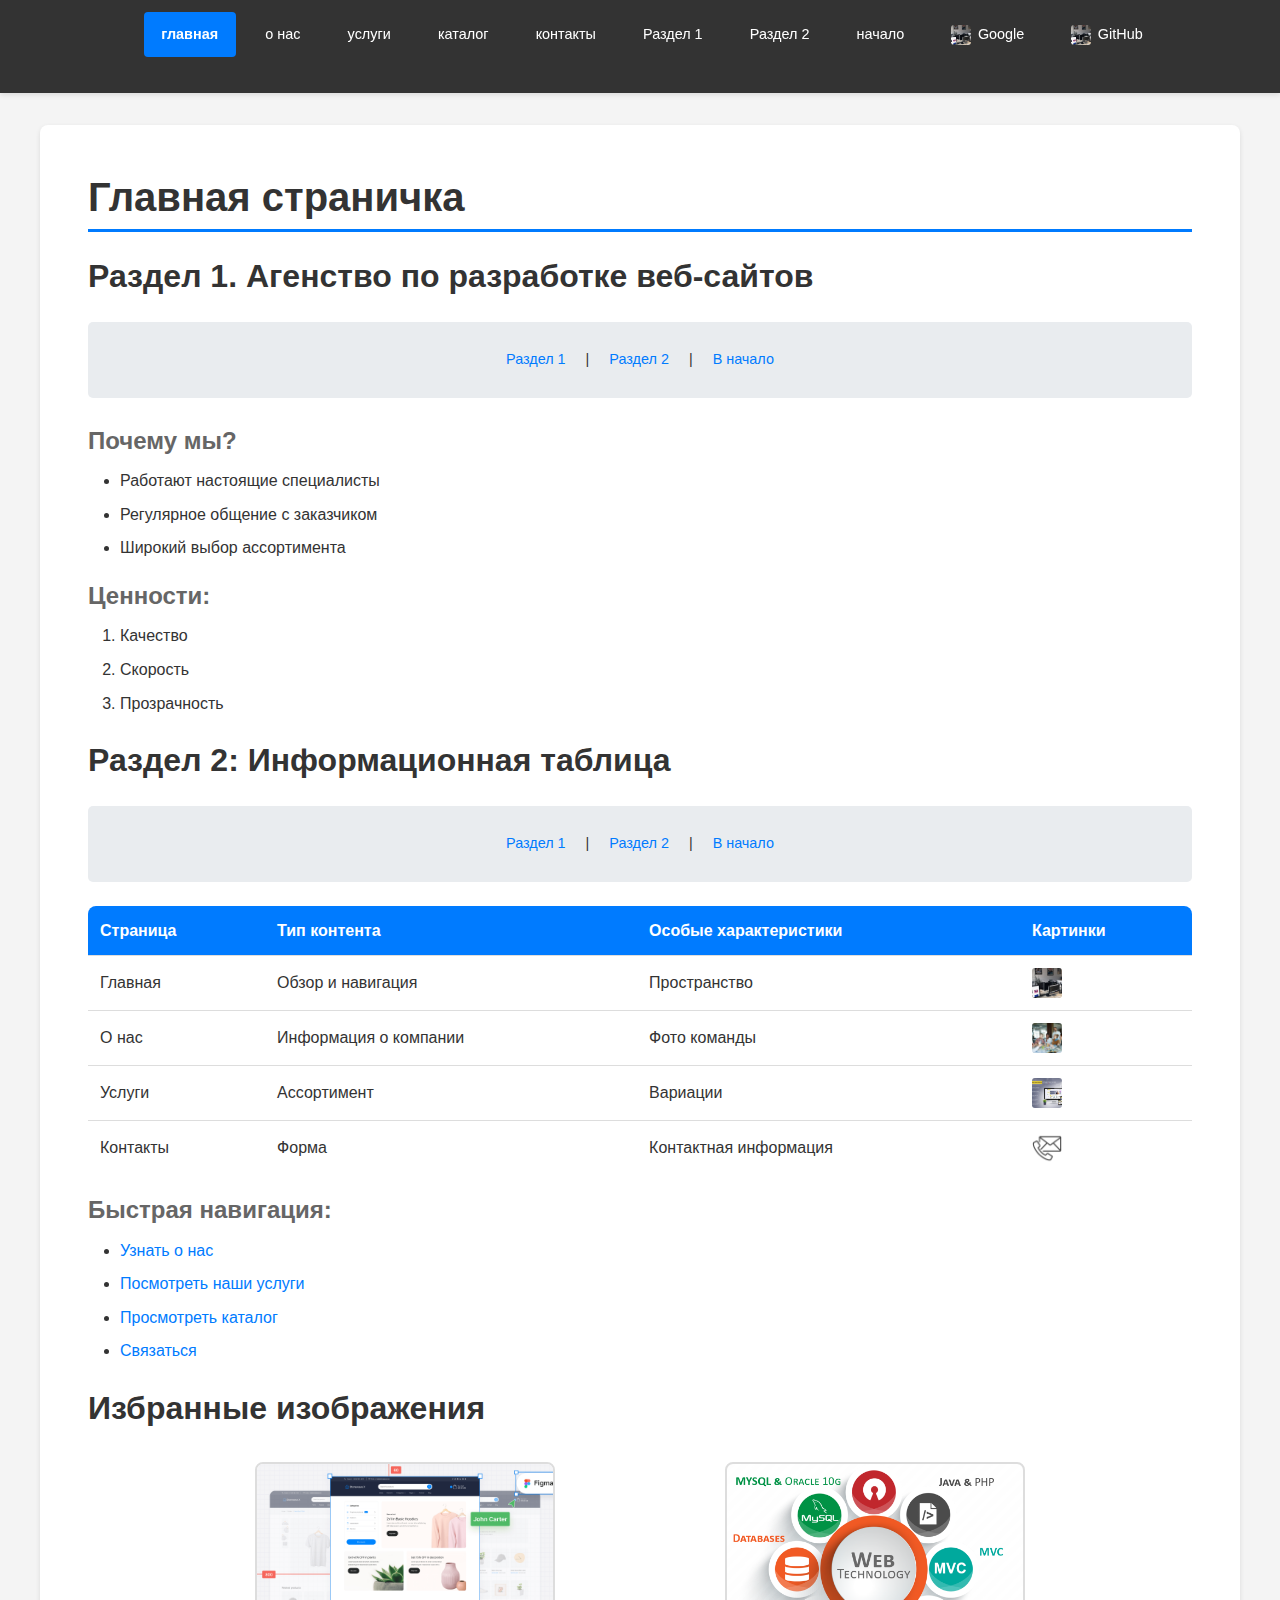
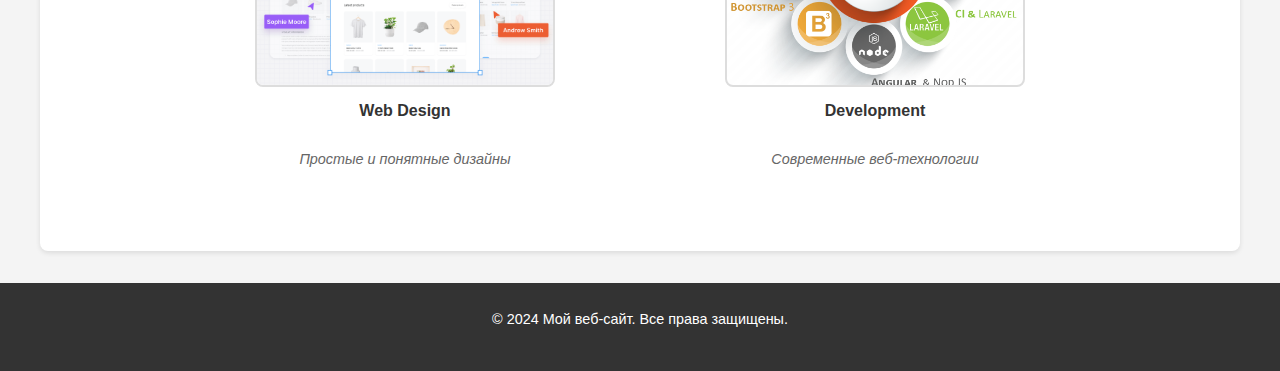
<file: index.html>
<!DOCTYPE html>
<html lang="en">
<head>
    <meta charset="UTF-8">
    <meta name="viewport" content="width=device-width, initial-scale=1.0">
    <title>Мой сайт</title>
    <link rel="stylesheet" href="styles.css">
</head>
<body>
    <nav>
        <ul>
            <li><a href="index.html">главная</a></li>
            <li><a href="about.html">о нас</a></li>
            <li><a href="services.html">услуги</a></li>
            <li><a href="shop.html">каталог</a></li>
            <li><a href="contact.html">контакты</a></li>
            <li><a href="index.html#section1">Раздел 1</a></li>
            <li><a href="index.html#section2">Раздел 2</a></li>
            <li><a href="index.html#start">начало</a></li>
            <li><a href="https://www.google.com" target="_blank"><img src="img/orig.jpg" alt="Google" class="nav-icon">Google</a></li>
            <li><a href="https://www.github.com" target="_blank"><img src="img/orig.jpg" alt="GitHub" class="nav-icon">GitHub</a></li>
        </ul>
    </nav>

    <main>
        <h1 id="start">Главная страничка</h1>
       
        <section id="section1">
            <h2>Раздел 1. Агенство по разработке веб-сайтов</h2>
            
            <div class="on-page-nav">
                <a href="#section1">Раздел 1</a> | 
                <a href="#section2">Раздел 2</a> | 
                <a href="#start">В начало</a>
            </div>
            
            <h3>Почему мы?</h3>
            <ul>
                <li>Работают настоящие специалисты</li>
                <li>Регулярное общение с заказчиком</li>
                <li>Широкий выбор ассортимента</li>
            </ul>

            <h3>Ценности:</h3>
            <ol>
                <li>Качество</li>
                <li>Скорость</li>
                <li>Прозрачность</li>
            </ol>

        </section>

        <section id="section2">
            <h2>Раздел 2: Информационная таблица</h2>
            
            <div class="on-page-nav">
                <a href="#section1">Раздел 1</a> | 
                <a href="#section2">Раздел 2</a> | 
                <a href="#start">В начало</a>
            </div>
            
            <table class="info-table">
                <tr>
                    <th>Страница</th>
                    <th>Тип контента</th>
                    <th>Особые характеристики</th>
                    <th>Картинки</th>
                </tr>
                <tr>
                    <td>Главная</td>
                    <td>Обзор и навигация</td>
                    <td>Пространство</td>
                    <td><img src="img/orig.jpg" alt="Home" class="table-icon"></td>
                </tr>
                <tr>
                    <td>О нас</td>
                    <td>Информация о компании</td>
                    <td>Фото команды</td>
                    <td><img src="img/i (6).webp" alt="About" class="table-icon"></td>
                </tr>
                <tr>
                    <td>Услуги</td>
                    <td>Ассортимент</td>
                    <td>Вариации</td>
                    <td><img src="img/XXL_height.webp" alt="Services" class="table-icon"></td>
                </tr>
                <tr>
                    <td>Контакты</td>
                    <td>Форма</td>
                    <td>Контактная информация</td>
                    <td><img src="img/png-klev-club-f6n6-p-kontakti-ikonka-png-5.png" alt="Contact" class="table-icon"></td>
                </tr>
            </table>

            <h3>Быстрая навигация:</h3>
            <ul>
                <li><a href="about.html">Узнать о нас</a></li>
                <li><a href="services.html">Посмотреть наши услуги</a></li>
                <li><a href="shop.html">Просмотреть каталог</a></li>
                <li><a href="contact.html">Связаться</a></li>
            </ul>
        </section>

        <section>
            <h2>Избранные изображения</h2>
            <div class="image-gallery">
                <figure class="image-with-caption">
                    <img src="img/ecommerce-shop-figma-template.png" alt="Web Design">
                    <figcaption>
                        <strong>Web Design</strong><br>
                        <em>Простые и понятные дизайны</em>
                    </figcaption>
                </figure>
                <figure class="image-with-caption">
                    <img src="img/tech.png" alt="Development">
                    <figcaption>
                        <strong>Development</strong><br>
                        <em>Современные веб-технологии</em>
                    </figcaption>
                </figure>
            </div>
        </section>
    </main>

    <footer>
        <p>© 2024 Мой веб-сайт. Все права защищены.</p>
    </footer>

    <script src="script.js"></script>
</body>
</html>
</file>
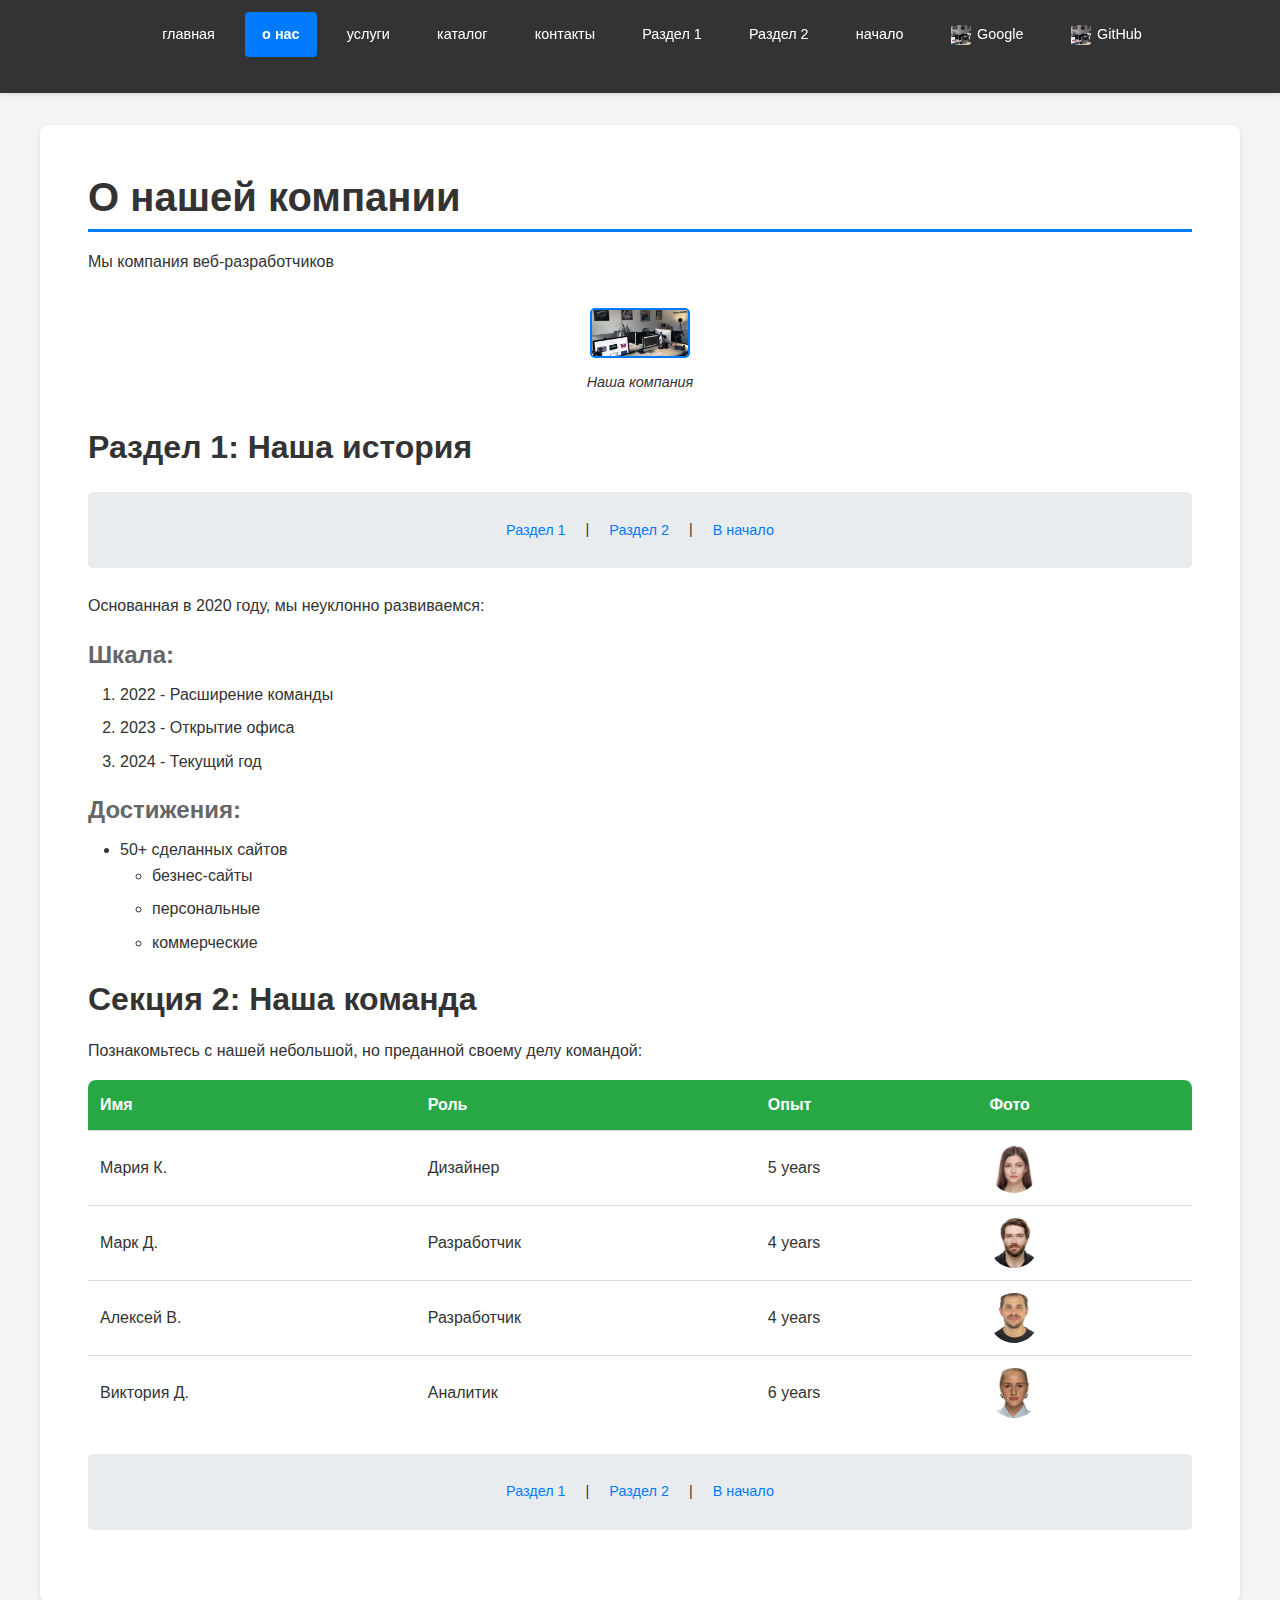
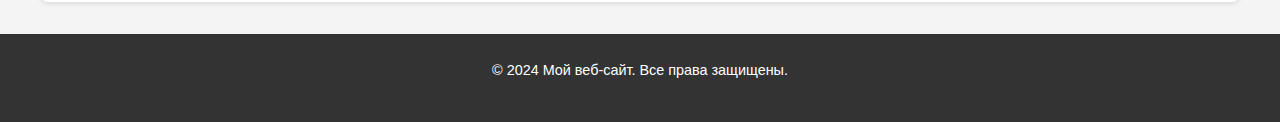
<file: about.html>
<!DOCTYPE html>
<html lang="en">
<head>
    <meta charset="UTF-8">
    <meta name="viewport" content="width=device-width, initial-scale=1.0">
    <title>Мой сайт</title>
    <link rel="stylesheet" href="styles.css">
</head>
<body>
    <nav>
        <ul>
            <li><a href="index.html">главная</a></li>
            <li><a href="about.html">о нас</a></li>
            <li><a href="services.html">услуги</a></li>
            <li><a href="shop.html">каталог</a></li>
            <li><a href="contact.html">контакты</a></li>
            <li><a href="about.html#section1">Раздел 1</a></li>
            <li><a href="about.html#section2">Раздел 2</a></li>
            <li><a href="about.html#start">начало</a></li>
            <li><a href="https://www.google.com" target="_blank"><img src="img/orig.jpg" alt="Google" class="nav-icon">Google</a></li>
            <li><a href="https://www.github.com" target="_blank"><img src="img/orig.jpg" alt="GitHub" class="nav-icon">GitHub</a></li>
        </ul>
    </nav>

    <main>
        <h1 id="start">О нашей компании</h1>
        <p>Мы компания веб-разработчиков</p>
        
        <!-- Large image with thumbnail -->
        <div class="image-thumbnail">
            <a href="img/orig.jpg" target="_blank">
                <img src="img/orig.jpg" alt="Company">
            </a>
            <p><em>Наша компания</em></p>
        </div>

        <section id="section1">
            <h2>Раздел 1: Наша история</h2>
            
            <div class="on-page-nav">
                <a href="#section1">Раздел 1</a> | 
                <a href="#section2">Раздел 2</a> | 
                <a href="#start">В начало</a>
            </div>
            <p>Основанная в 2020 году, мы неуклонно развиваемся:</p>
            
            <h3>Шкала:</h3>
            <ol>
                <li>2022 - Расширение команды</li>
                <li>2023 - Открытие офиса</li>
                <li>2024 - Текущий год</li>
            </ol>

            <h3>Достижения:</h3>
            <ul>
                <li>50+ сделанных сайтов
                    <ul>
                        <li>безнес-сайты</li>
                        <li>персональные</li>
                        <li>коммерческие</li>
                    </ul>
                </li>
            </ul>
        </section>

        <section id="section2">
            <h2>Секция 2: Наша команда</h2>
            <p>Познакомьтесь с нашей небольшой, но преданной своему делу командой:</p>
            
            <table class="team-table">
                <tr>
                    <th>Имя</th>
                    <th>Роль</th>
                    <th>Опыт</th>
                    <th>Фото</th>
                </tr>
                <tr>
                    <td>Мария К.</td>
                    <td>Дизайнер</td>
                    <td>5 years</td>
                    <td><img src="img/18.jpg" alt="Мария" class="team-photo"></td>
                </tr>
                <tr>
                    <td>Марк Д.</td>
                    <td>Разработчик</td>
                    <td>4 years</td>
                    <td><img src="img/XXL_heightё.webp" alt="Марк" class="team-photo"></td>
                </tr>
                <tr>
                    <td>Алексей В.</td>
                    <td>Разработчик</td>
                    <td>4 years</td>
                    <td><img src="img/3aaa.jpg" alt="Алексей" class="team-photo"></td>
                </tr>
                <tr>
                    <td>Виктория Д.</td>
                    <td>Аналитик</td>
                    <td>6 years</td>
                    <td><img src="img/XXXL.webp" alt="Виктория" class="team-photo"></td>
                </tr>
            </table>
            
            <div class="on-page-nav">
                <a href="#section1">Раздел 1</a> | 
                <a href="#section2">Раздел 2</a> | 
                <a href="#start">В начало</a>
            </div>
        </section>

    </main>

    <footer>
        <p>© 2024 Мой веб-сайт. Все права защищены.</p>
    </footer>

    <script src="script.js"></script>
</body>
</html>
</file>
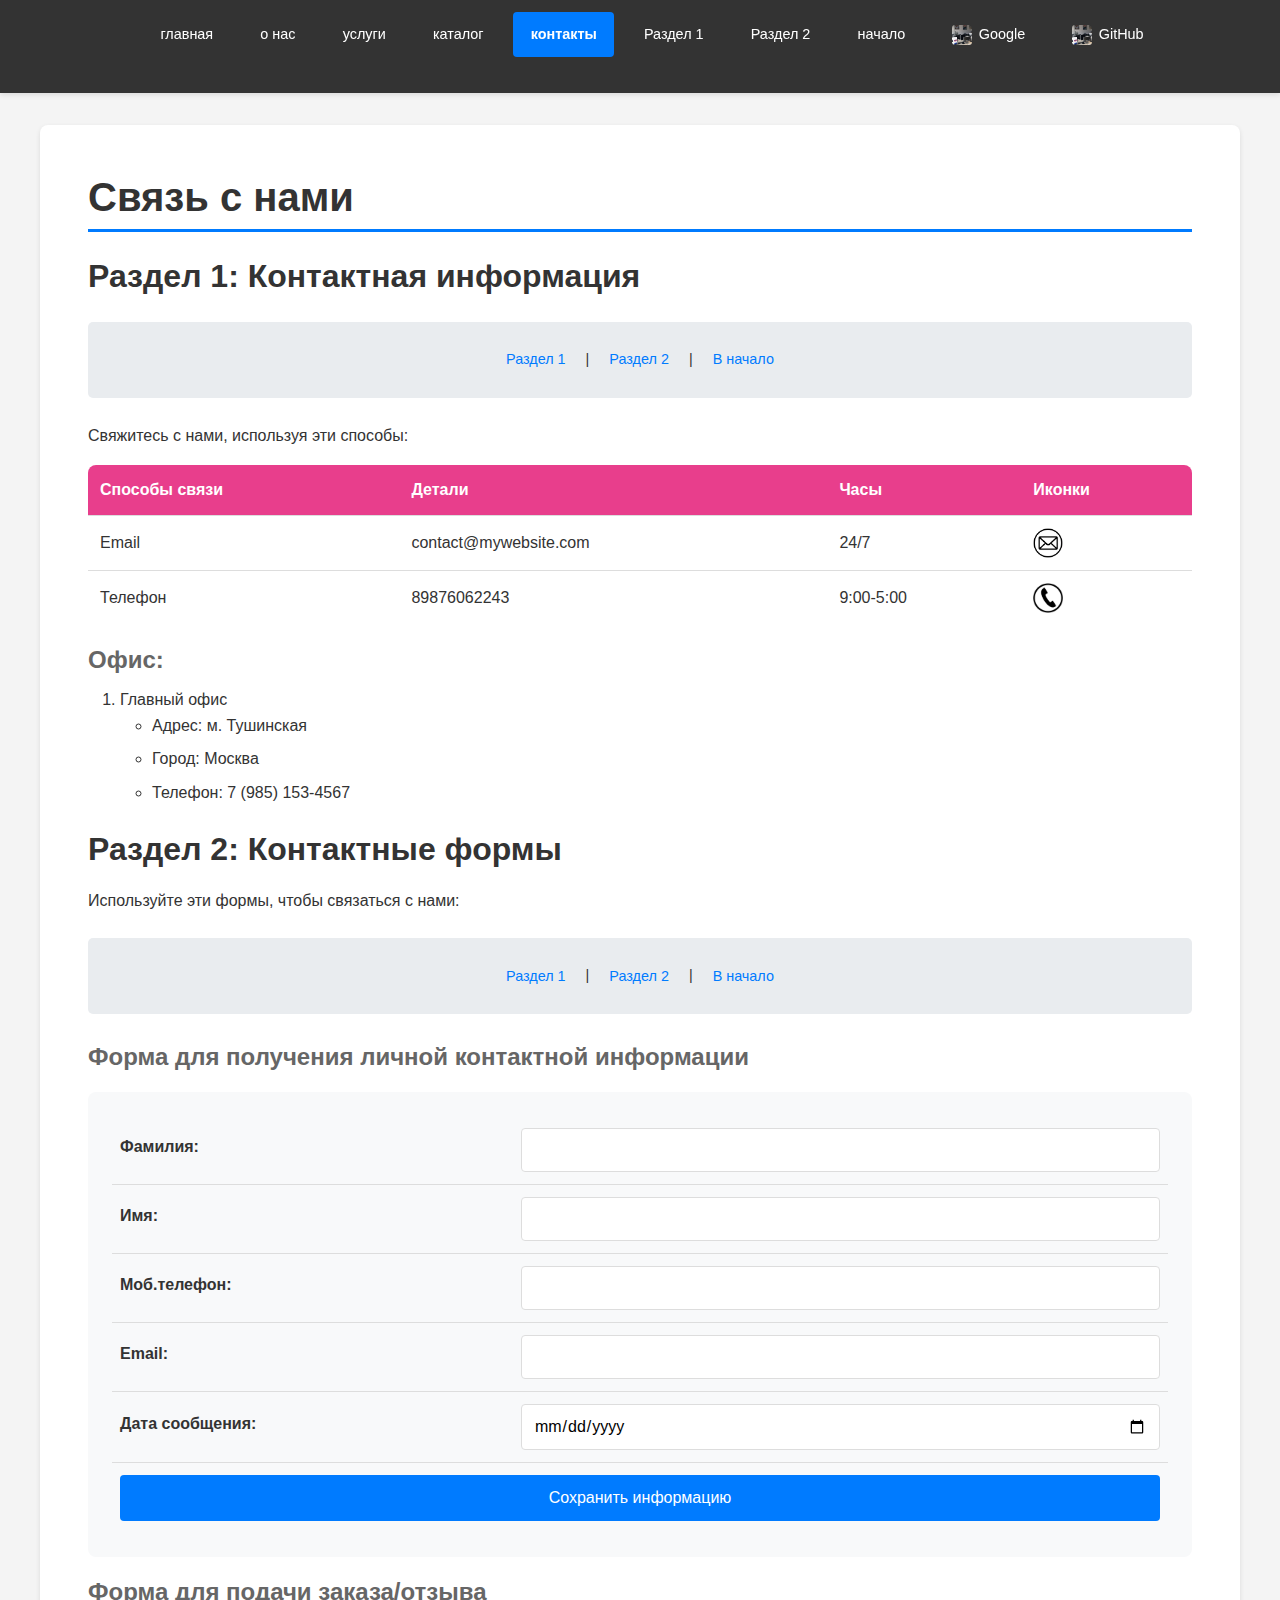
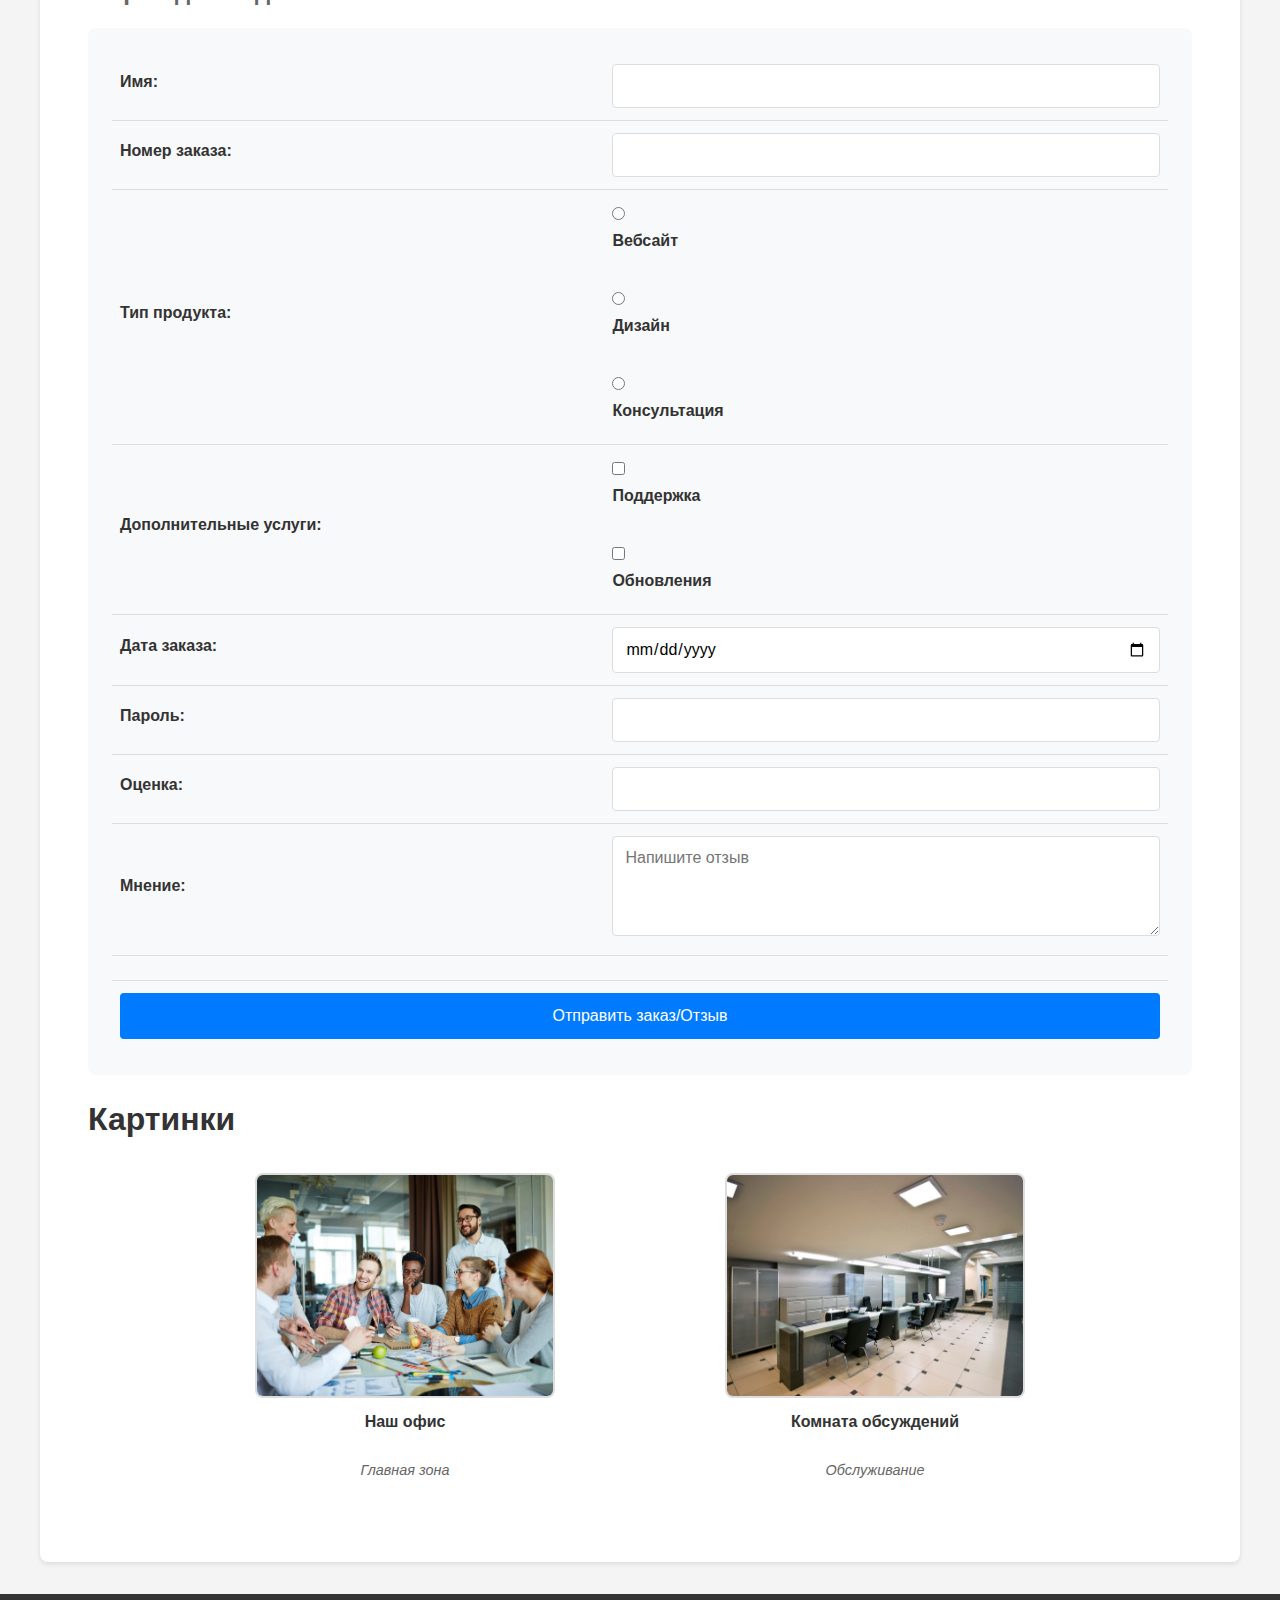
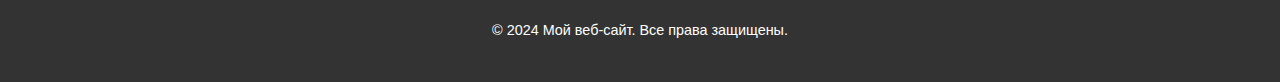
<file: contact.html>
<!DOCTYPE html>
<html lang="en">
<head>
    <meta charset="UTF-8">
    <meta name="viewport" content="width=device-width, initial-scale=1.0">
    <title>Мой сайт</title>
    <link rel="stylesheet" href="styles.css">
</head>
<body>
    <nav>
        <ul>
            <li><a href="index.html">главная</a></li>
            <li><a href="about.html">о нас</a></li>
            <li><a href="services.html">услуги</a></li>
            <li><a href="shop.html">каталог</a></li>
            <li><a href="contact.html">контакты</a></li>
            <li><a href="contact.html#section1">Раздел 1</a></li>
            <li><a href="contact.html#section2">Раздел 2</a></li>
            <li><a href="contact.html#start">начало</a></li>
            <li><a href="https://www.google.com" target="_blank"><img src="img/orig.jpg" alt="Google" class="nav-icon">Google</a></li>
            <li><a href="https://www.github.com" target="_blank"><img src="img/orig.jpg" alt="GitHub" class="nav-icon">GitHub</a></li>
        </ul>
    </nav>

    <main>
        <h1 id="start">Связь с нами</h1>

        <section id="section1">
            <h2>Раздел 1: Контактная информация</h2>
            
            <div class="on-page-nav">
                <a href="#section1">Раздел 1</a> | 
                <a href="#section2">Раздел 2</a> | 
                <a href="#start">В начало</a>
            </div>
            
            <p>Свяжитесь с нами, используя эти способы:</p>
            
            <table class="contact-table">
                <tr>
                    <th>Способы связи</th>
                    <th>Детали</th>
                    <th>Часы</th>
                    <th>Иконки</th>
                </tr>
                <tr>
                    <td>Email</td>
                    <td>contact@mywebsite.com</td>
                    <td>24/7</td>
                    <td><img src="img/i (6)1.webp" alt="Email" class="table-icon"></td>
                </tr>
                <tr>
                    <td>Телефон</td>
                    <td>89876062243</td>
                    <td>9:00-5:00</td>
                    <td><img src="img/i (7).webp" alt="Phone" class="table-icon"></td>
                </tr>
            </table>

            <h3>Офис:</h3>
            <ol>
                <li>Главный офис
                    <ul>
                        <li>Адрес: м. Тушинская</li>
                        <li>Город: Москва</li>
                        <li>Телефон: 7 (985) 153-4567</li>
                    </ul>
                </li>
            </ol>
        </section>

        <section id="section2">
            <h2>Раздел 2: Контактные формы</h2>
            <p>Используйте эти формы, чтобы связаться с нами:</p>
            
            <div class="on-page-nav">
                <a href="#section1">Раздел 1</a> | 
                <a href="#section2">Раздел 2</a> | 
                <a href="#start">В начало</a>
            </div>
            
            <h3>Форма для получения личной контактной информации</h3>
            <form action="https://httpbin.org/post" method="POST" onsubmit="return validateContactForm(this)" id="contact-form">
                <table class="form-table">
                    <tr>
                        <td><label for="last_name">Фамилия:</label></td>
                        <td><input type="text" id="last_name" name="last_name" required></td>
                    </tr>
                    <tr>
                        <td><label for="first_name">Имя:</label></td>
                        <td><input type="text" id="first_name" name="first_name" required></td>
                    </tr>

                    <tr>
                        <td><label for="mobile_phone">Моб.телефон:</label></td>
                        <td><input type="tel" id="mobile_phone" name="mobile_phone" required></td>
                    </tr>
                    <tr>
                        <td><label for="email">Email:</label></td>
                        <td><input type="email" id="email" name="email" required></td>
                    </tr>
                    <tr>
                        <td><label for="message_date">Дата сообщения:</label></td>
                        <td><input type="date" id="message_date" name="message_date" required></td>
                    </tr>
                    <tr>
                        <td colspan="2" class="form-submit-cell">
                            <button type="submit">Сохранить информацию</button>
                        </td>
                    </tr>
                </table>
            </form>

            <h3>Форма для подачи заказа/отзыва</h3>
            <form action="https://httpbin.org/post" method="POST" onsubmit="return validateOrderForm(this)" id="order-form">
                <table class="form-table">
                    <tr>
                        <td><label for="customer_name">Имя:</label></td>
                        <td><input type="text" id="customer_name" name="customer_name" required></td>
                    </tr>
                    <tr>
                        <td><label for="order_number">Номер заказа:</label></td>
                        <td><input type="number" id="order_number" name="order_number" min="1" required></td>
                    </tr>
                    <tr>
                        <td><label for="product_type">Тип продукта:</label></td>
                        <td>
                            <input type="radio" id="website" name="product_type" value="website" required>
                            <label for="website">Вебсайт</label><br>
                            <input type="radio" id="design" name="product_type" value="design">
                            <label for="design">Дизайн</label><br>
                            <input type="radio" id="consulting" name="product_type" value="consulting">
                            <label for="consulting">Консультация</label>
                        </td>
                    </tr>
                    <tr>
                        <td><label for="services">Дополнительные услуги:</label></td>
                        <td>
                            <input type="checkbox" id="support" name="services" value="support">
                            <label for="support">Поддержка</label><br>
                            <input type="checkbox" id="updates" name="services" value="updates">
                            <label for="updates">Обновления</label>
                        </td>
                    </tr>
                    <tr>
                        <td><label for="order_date">Дата заказа:</label></td>
                        <td><input type="date" id="order_date" name="order_date" required></td>
                    </tr>
                    <tr>
                        <td><label for="password">Пароль:</label></td>
                        <td><input type="password" id="password" name="password" required></td>
                    </tr>
                    <tr>
                        <td><label for="review_rating">Оценка:</label></td>
                        <td><input type="number" id="review_rating" name="review_rating" min="1" max="5"></td>
                    </tr>
                    <tr>
                        <td><label for="review_text">Мнение:</label></td>
                        <td><textarea id="review_text" name="review_text" rows="3" placeholder="Напишите отзыв"></textarea></td>
                    </tr>
                    <tr>
                        <td colspan="2">
                            <input type="hidden" id="form_type" name="form_type" value="order_review">
                            <input type="hidden" id="submission_time" name="submission_time" value="">
                        </td>
                    </tr>
                    <tr>
                        <td colspan="2" class="form-submit-cell">
                            <button type="submit">Отправить заказ/Отзыв</button>
                        </td>
                    </tr>
                </table>
            </form>
        </section>

        <section>
            <h2>Картинки</h2>
            <div class="image-gallery">
                <figure class="image-with-caption">
                    <img src="img/i (6).webp" alt="Office">
                    <figcaption>
                        <strong>Наш офис</strong><br>
                        <em>Главная зона</em>
                    </figcaption>
                </figure>
                <figure class="image-with-caption">
                    <img src="img/mebel-dlya-operacionnogo-zala-02.jpg" alt="Meeting Room">
                    <figcaption>
                        <strong>Комната обсуждений</strong><br>
                        <em>Обслуживание</em>
                    </figcaption>
                </figure>
            </div>
        </section>
    </main>

    <footer>
        <p>© 2024 Мой веб-сайт. Все права защищены.</p>
    </footer>

    <script src="script.js"></script>
    <script>
        // Set submission time for hidden field only when form is submitted (not on page load)
        document.addEventListener('DOMContentLoaded', function() {
            const orderForm = document.getElementById('order-form');
            if (orderForm) {
                orderForm.addEventListener('submit', function() {
                    const submissionTimeField = document.getElementById('submission_time');
                    if (submissionTimeField) {
                        submissionTimeField.value = new Date().toISOString();
                    }
                });
            }
        });
    </script>




    <script>
    </script>
</body>
</html>
</file>
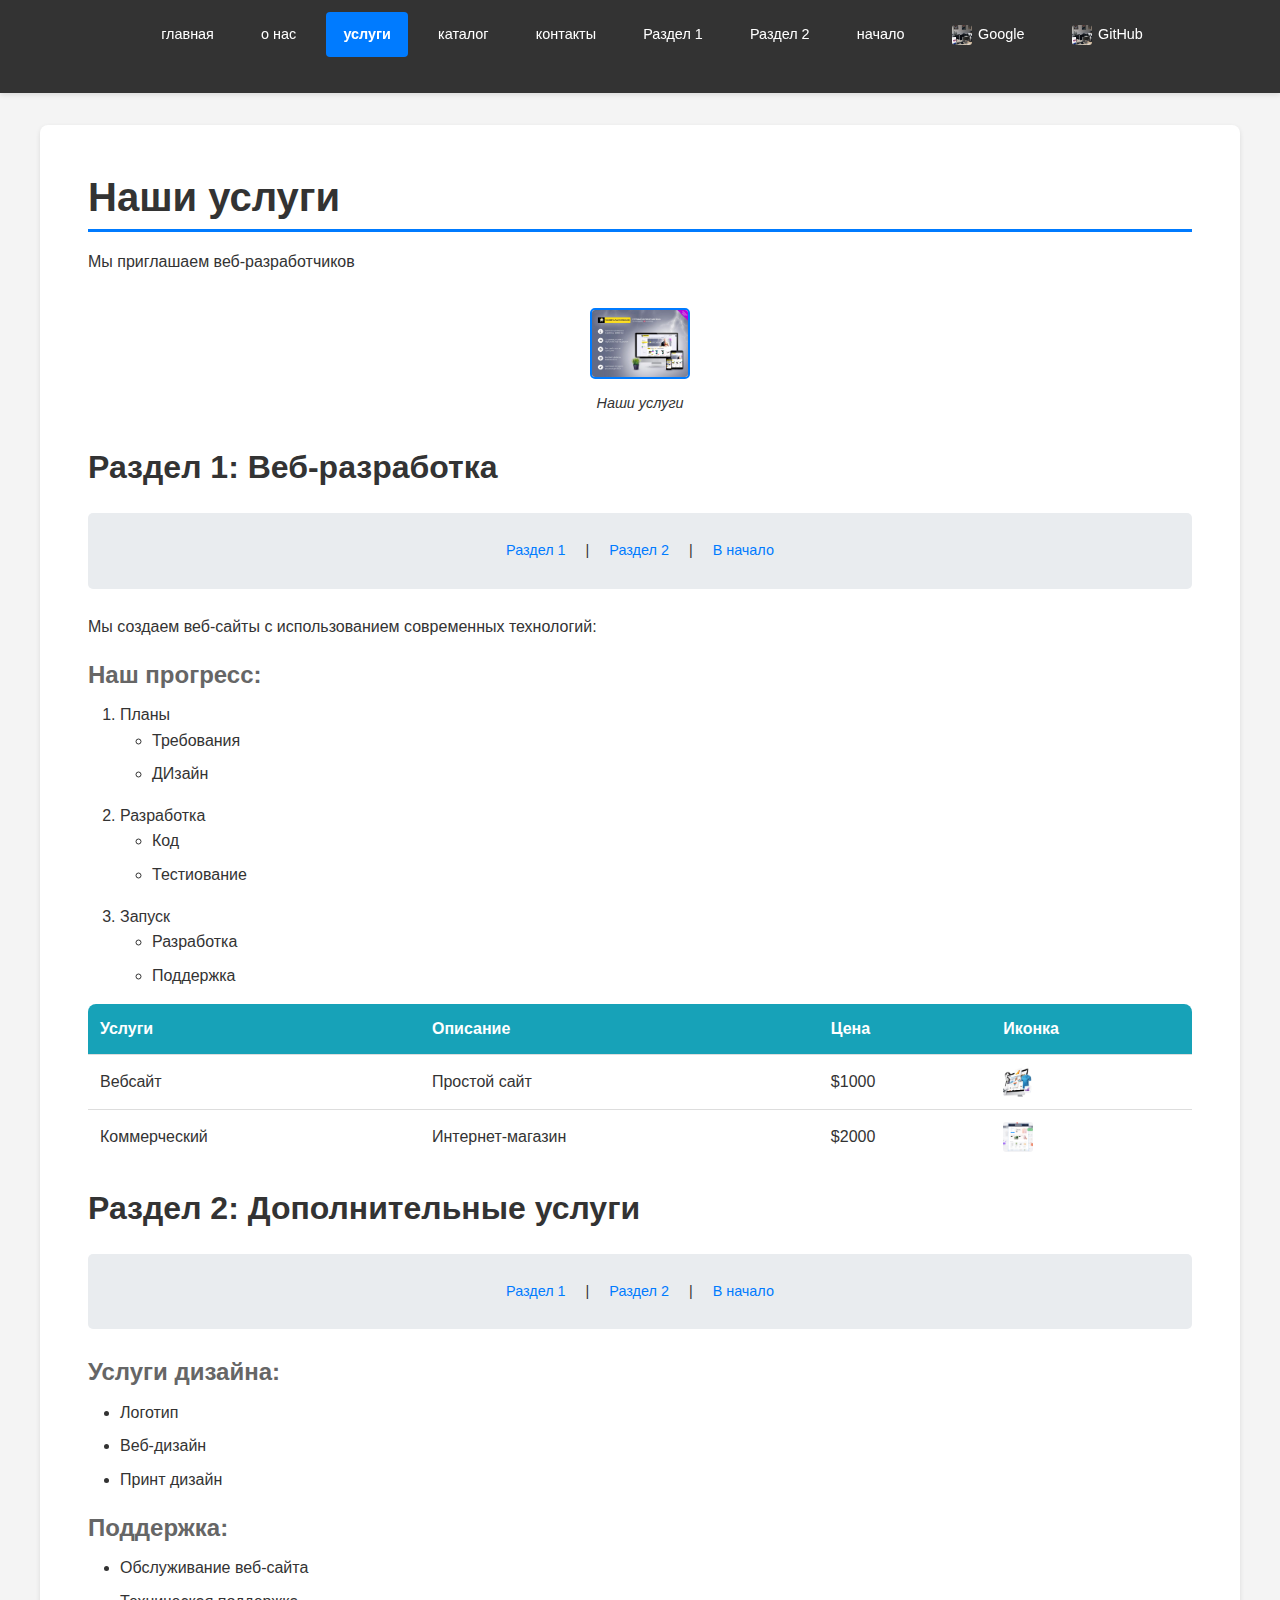
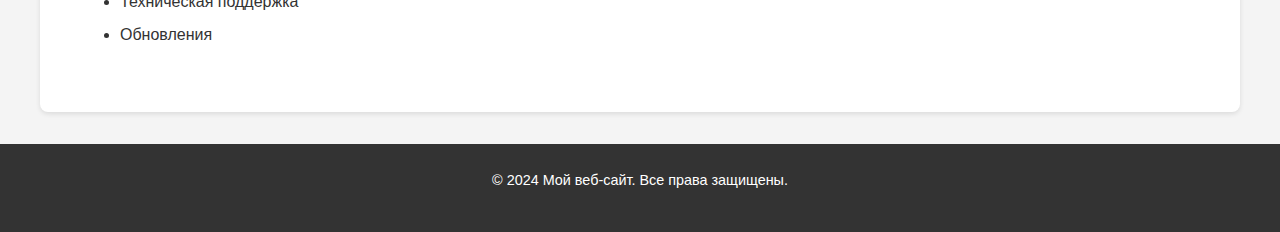
<file: services.html>
<!DOCTYPE html>
<html lang="en">
<head>
    <meta charset="UTF-8">
    <meta name="viewport" content="width=device-width, initial-scale=1.0">
    <title>Мой сайт</title>
    <link rel="stylesheet" href="styles.css">
</head>
<body>
    <nav>
        <ul>
            <li><a href="index.html">главная</a></li>
            <li><a href="about.html">о нас</a></li>
            <li><a href="services.html">услуги</a></li>
            <li><a href="shop.html">каталог</a></li>
            <li><a href="contact.html">контакты</a></li>
            <li><a href="services.html#section1">Раздел 1</a></li>
            <li><a href="services.html#section2">Раздел 2</a></li>
            <li><a href="services.html#start">начало</a></li>
            <li><a href="https://www.google.com" target="_blank"><img src="img/orig.jpg" alt="Google" class="nav-icon">Google</a></li>
            <li><a href="https://www.github.com" target="_blank"><img src="img/orig.jpg" alt="GitHub" class="nav-icon">GitHub</a></li>
        </ul>
    </nav>


    <main>
        <h1 id="start">Наши услуги</h1>
        <p>Мы приглашаем веб-разработчиков</p>
        
        <!-- Large image with thumbnail -->
        <div class="image-thumbnail">
            <a href="img/XXL_height.webp" target="_blank">
                <img src="img/XXL_height.webp" alt="Services">
            </a>
            <p><em>Наши услуги</em></p>
        </div>

        <section id="section1">
            <h2>Раздел 1: Веб-разработка</h2>
            
            <div class="on-page-nav">
                <a href="#section1">Раздел 1</a> | 
                <a href="#section2">Раздел 2</a> | 
                <a href="#start">В начало</a>
            </div>
            <p>Мы создаем веб-сайты с использованием современных технологий:</p>
            
            <h3>Наш прогресс:</h3>
            <ol>
                <li>Планы
                    <ul>
                        <li>Требования</li>
                        <li>ДИзайн</li>
                    </ul>
                </li>
                <li>Разработка
                    <ul>
                        <li>Код</li>
                        <li>Тестиование</li>
                    </ul>
                </li>
                <li>Запуск
                    <ul>
                        <li>Разработка</li>
                        <li>Поддержка</li>
                    </ul>
                </li>
            </ol>

            <table class="services-table">
                <tr>
                    <th>Услуги</th>
                    <th>Описание</th>
                    <th>Цена</th>
                    <th>Иконка</th>
                </tr>
                <tr>
                    <td>Вебсайт</td>
                    <td>Простой сайт</td>
                    <td>$1000</td>
                    <td><img src="img/osnovnye-sposoby-prodvizheniya-na-marketplejsah.jpg" alt="Website" class="table-icon"></td>
                </tr>
                <tr>
                    <td>Коммерческий</td>
                    <td>Интернет-магазин</td>
                    <td>$2000</td>
                    <td><img src="img/ecommerce-shop-figma-template.png" alt="Shop" class="table-icon"></td>
                </tr>
            </table>
        </section>

        <section id="section2">
            <h2>Раздел 2: Дополнительные услуги</h2>
            
            <div class="on-page-nav">
                <a href="#section1">Раздел 1</a> | 
                <a href="#section2">Раздел 2</a> | 
                <a href="#start">В начало</a>
            </div>
            
            <h3>Услуги дизайна:</h3>
            <ul>
                <li>Логотип</li>
                <li>Веб-дизайн</li>
                <li>Принт дизайн</li>
            </ul>

            <h3>Поддержка:</h3>
            <ul>
                <li>Обслуживание веб-сайта</li>
                <li>Техническая поддержка</li>
                <li>Обновления</li>
            </ul>
        </section>
    </main>

    <footer>
        <p>© 2024 Мой веб-сайт. Все права защищены.</p>
    </footer>

    <script src="script.js"></script>
</body>
</html>
</file>
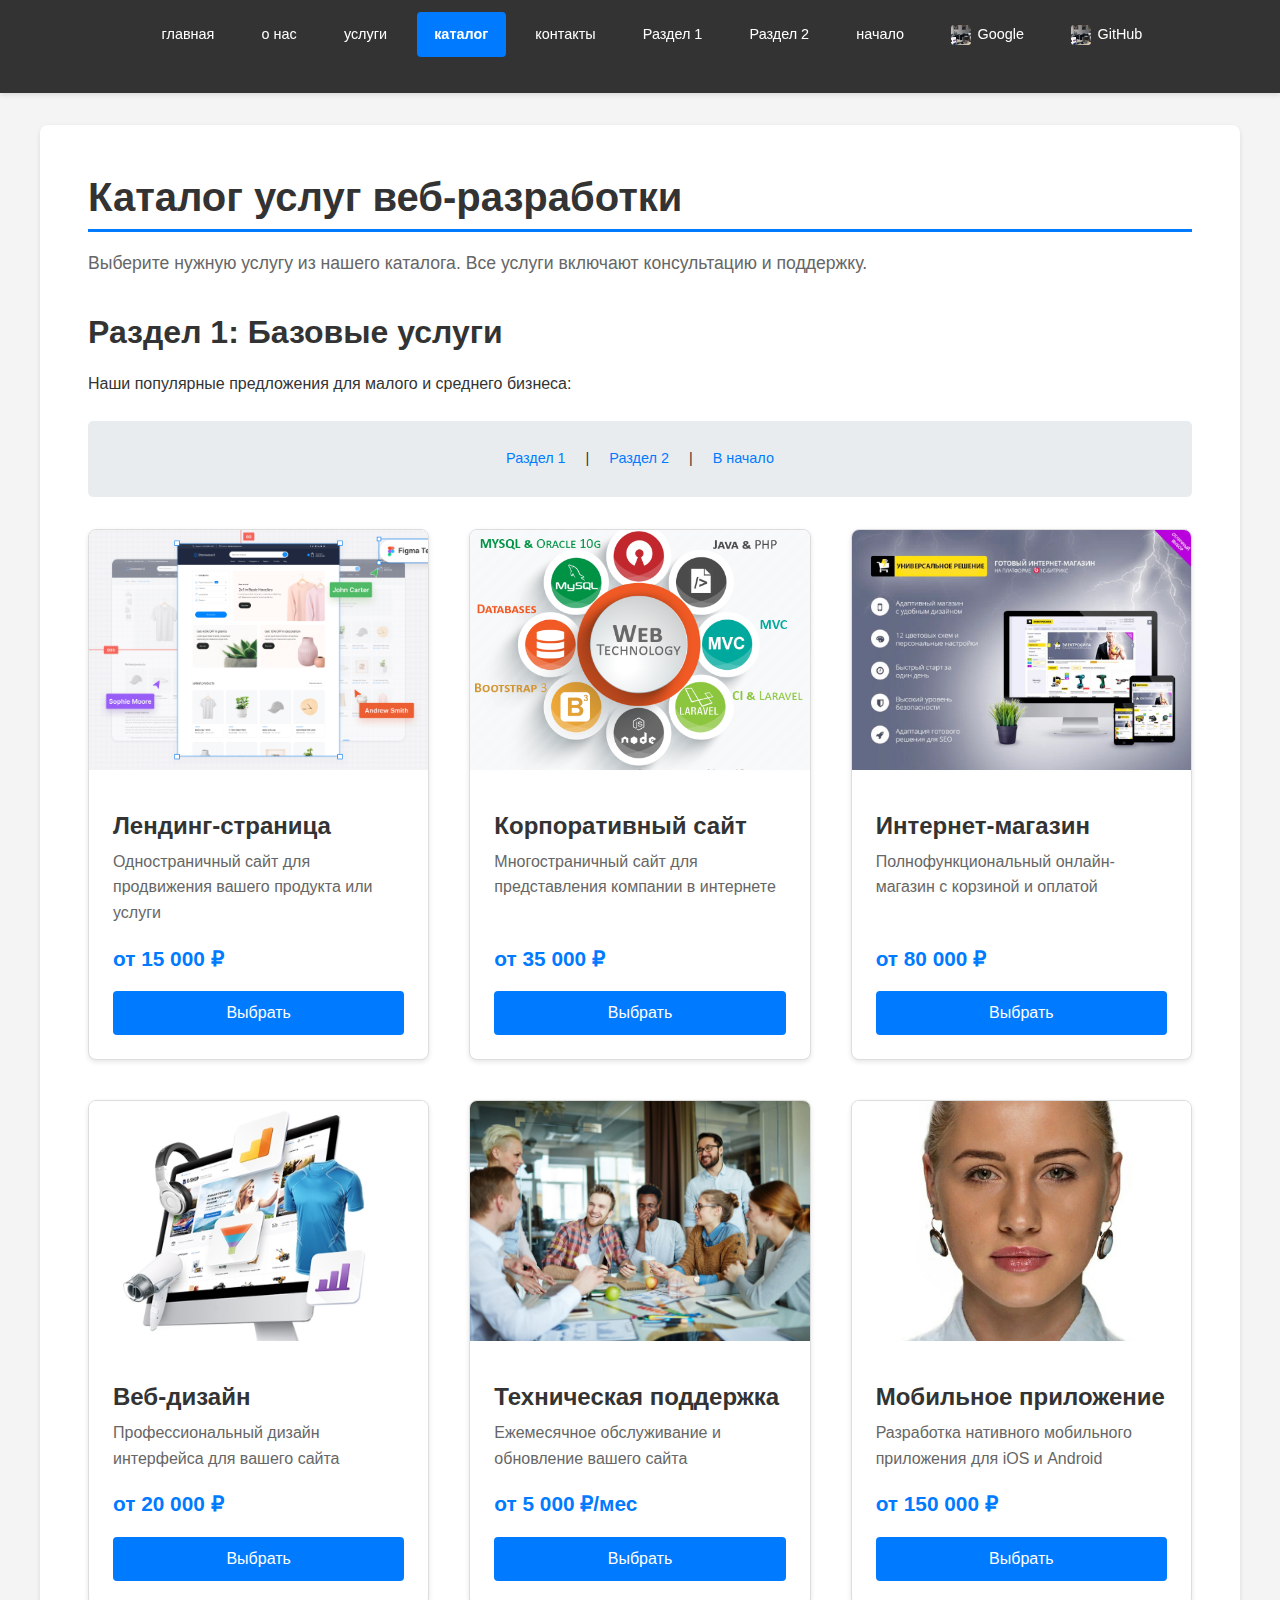
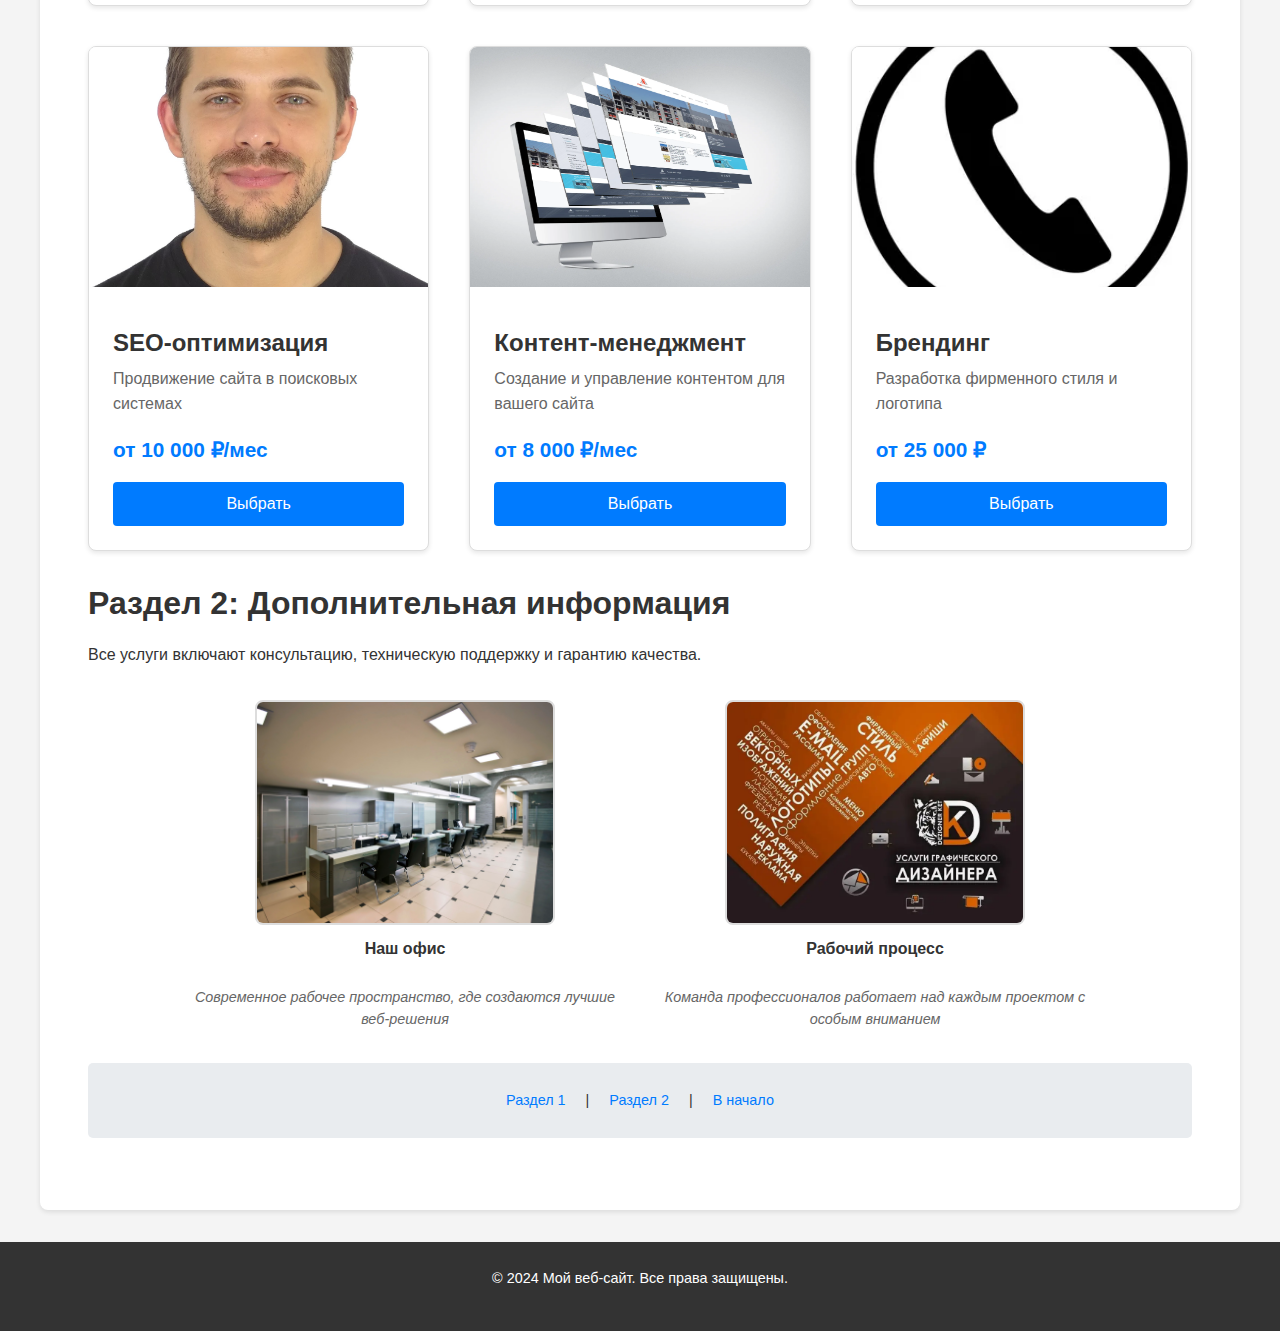
<file: shop.html>
<!DOCTYPE html>
<html lang="ru">
<head>
    <meta charset="UTF-8">
    <meta name="viewport" content="width=device-width, initial-scale=1.0">
    <title>Каталог услуг - Мой сайт</title>
    <link rel="stylesheet" href="styles.css">
</head>
<body>
    <nav>
        <ul>
            <li><a href="index.html">главная</a></li>
            <li><a href="about.html">о нас</a></li>
            <li><a href="services.html">услуги</a></li>
            <li><a href="shop.html" class="active">каталог</a></li>
            <li><a href="contact.html">контакты</a></li>
            <li><a href="shop.html#section1">Раздел 1</a></li>
            <li><a href="shop.html#section2">Раздел 2</a></li>
            <li><a href="shop.html#start">начало</a></li>
            <li><a href="https://www.google.com" target="_blank"><img src="img/orig.jpg" alt="Google" class="nav-icon">Google</a></li>
            <li><a href="https://www.github.com" target="_blank"><img src="img/orig.jpg" alt="GitHub" class="nav-icon">GitHub</a></li>
        </ul>
    </nav>

    <main>
        <h1 id="start">Каталог услуг веб-разработки</h1>
        <p class="intro-text">Выберите нужную услугу из нашего каталога. Все услуги включают консультацию и поддержку.</p>
        
        <section id="section1">
            <h2>Раздел 1: Базовые услуги</h2>
            <p>Наши популярные предложения для малого и среднего бизнеса:</p>
            
            <div class="on-page-nav">
                <a href="#section1">Раздел 1</a> | 
                <a href="#section2">Раздел 2</a> | 
                <a href="#start">В начало</a>
            </div>
        </section>

        <div class="shop-container">
            <div class="shop-item">
                <div class="shop-item-image">
                    <img src="img/ecommerce-shop-figma-template.png" alt="Лендинг-страница">
                </div>
                <div class="shop-item-content">
                    <h3 class="shop-item-title">Лендинг-страница</h3>
                    <p class="shop-item-description">Одностраничный сайт для продвижения вашего продукта или услуги</p>
                    <div class="shop-item-price">от 15 000 ₽</div>
                    <button class="shop-item-button" onclick="addToCart(1)">Выбрать</button>
                </div>
            </div>

            <div class="shop-item">
                <div class="shop-item-image">
                    <img src="img/tech.png" alt="Корпоративный сайт">
                </div>
                <div class="shop-item-content">
                    <h3 class="shop-item-title">Корпоративный сайт</h3>
                    <p class="shop-item-description">Многостраничный сайт для представления компании в интернете</p>
                    <div class="shop-item-price">от 35 000 ₽</div>
                    <button class="shop-item-button" onclick="addToCart(2)">Выбрать</button>
                </div>
            </div>

            <div class="shop-item">
                <div class="shop-item-image">
                    <img src="img/XXL_height.webp" alt="Интернет-магазин">
                </div>
                <div class="shop-item-content">
                    <h3 class="shop-item-title">Интернет-магазин</h3>
                    <p class="shop-item-description">Полнофункциональный онлайн-магазин с корзиной и оплатой</p>
                    <div class="shop-item-price">от 80 000 ₽</div>
                    <button class="shop-item-button" onclick="addToCart(3)">Выбрать</button>
                </div>
            </div>

            <div class="shop-item">
                <div class="shop-item-image">
                    <img src="img/osnovnye-sposoby-prodvizheniya-na-marketplejsah.jpg" alt="Веб-дизайн">
                </div>
                <div class="shop-item-content">
                    <h3 class="shop-item-title">Веб-дизайн</h3>
                    <p class="shop-item-description">Профессиональный дизайн интерфейса для вашего сайта</p>
                    <div class="shop-item-price">от 20 000 ₽</div>
                    <button class="shop-item-button" onclick="addToCart(4)">Выбрать</button>
                </div>
            </div>

            <div class="shop-item">
                <div class="shop-item-image">
                    <img src="img/i (6).webp" alt="Техническая поддержка">
                </div>
                <div class="shop-item-content">
                    <h3 class="shop-item-title">Техническая поддержка</h3>
                    <p class="shop-item-description">Ежемесячное обслуживание и обновление вашего сайта</p>
                    <div class="shop-item-price">от 5 000 ₽/мес</div>
                    <button class="shop-item-button" onclick="addToCart(5)">Выбрать</button>
                </div>
            </div>

            <div class="shop-item">
                <div class="shop-item-image">
                    <img src="img/XXXL.webp" alt="Мобильное приложение">
                </div>
                <div class="shop-item-content">
                    <h3 class="shop-item-title">Мобильное приложение</h3>
                    <p class="shop-item-description">Разработка нативного мобильного приложения для iOS и Android</p>
                    <div class="shop-item-price">от 150 000 ₽</div>
                    <button class="shop-item-button" onclick="addToCart(6)">Выбрать</button>
                </div>
            </div>

            <div class="shop-item">
                <div class="shop-item-image">
                    <img src="img/3aaa.jpg" alt="SEO-оптимизация">
                </div>
                <div class="shop-item-content">
                    <h3 class="shop-item-title">SEO-оптимизация</h3>
                    <p class="shop-item-description">Продвижение сайта в поисковых системах</p>
                    <div class="shop-item-price">от 10 000 ₽/мес</div>
                    <button class="shop-item-button" onclick="addToCart(7)">Выбрать</button>
                </div>
            </div>

            <div class="shop-item">
                <div class="shop-item-image">
                    <img src="img/copy_page.webp" alt="Контент-менеджмент">
                </div>
                <div class="shop-item-content">
                    <h3 class="shop-item-title">Контент-менеджмент</h3>
                    <p class="shop-item-description">Создание и управление контентом для вашего сайта</p>
                    <div class="shop-item-price">от 8 000 ₽/мес</div>
                    <button class="shop-item-button" onclick="addToCart(8)">Выбрать</button>
                </div>
            </div>

            <div class="shop-item">
                <div class="shop-item-image">
                    <img src="img/i (7).webp" alt="Брендинг">
                </div>
                <div class="shop-item-content">
                    <h3 class="shop-item-title">Брендинг</h3>
                    <p class="shop-item-description">Разработка фирменного стиля и логотипа</p>
                    <div class="shop-item-price">от 25 000 ₽</div>
                    <button class="shop-item-button" onclick="addToCart(9)">Выбрать</button>
                </div>
            </div>
        </div>

        <section id="section2">
            <h2>Раздел 2: Дополнительная информация</h2>
            <p>Все услуги включают консультацию, техническую поддержку и гарантию качества.</p>
            
            <div class="image-gallery">
                <figure class="image-with-caption">
                    <img src="img/mebel-dlya-operacionnogo-zala-02.jpg" alt="Наш офис">
                    <figcaption>
                        <strong>Наш офис</strong><br>
                        <em>Современное рабочее пространство, где создаются лучшие веб-решения</em>
                    </figcaption>
                </figure>
                
                <figure class="image-with-caption">
                    <img src="img/97ef718bd9fdc17bc9fdbef6aed24ae3.webp" alt="Рабочий процесс">
                    <figcaption>
                        <strong>Рабочий процесс</strong><br>
                        <em>Команда профессионалов работает над каждым проектом с особым вниманием</em>
                    </figcaption>
                </figure>
            </div>

            <div class="on-page-nav">
                <a href="#section1">Раздел 1</a> | 
                <a href="#section2">Раздел 2</a> | 
                <a href="#start">В начало</a>
            </div>
        </section>
    </main>

    <footer>
        <p>© 2024 Мой веб-сайт. Все права защищены.</p>
    </footer>

    <script src="script.js"></script>
    <script>
        function addToCart(itemId) {
            alert('Услуга добавлена в корзину! ID: ' + itemId);
        }
    </script>
</body>
</html>
</file>
<file: styles.css>
/* ========================================
   RESPONSIVE WEBSITE STYLES
   Mobile-First Approach
   ======================================== */

/* Reset & Base Styles */
* {
    margin: 0;
    padding: 0;
    box-sizing: border-box;
}

:root {
    --primary-color: #007bff;
    --secondary-color: #0056b3;
    --text-color: #333;
    --text-light: #666;
    --bg-color: #f4f4f4;
    --white: #ffffff;
    --border-color: #ddd;
    --nav-bg: #333;
    --nav-hover: #555;
    --error-color: #dc3545;
    --success-color: #28a745;
    --shadow: 0 2px 5px rgba(0,0,0,0.1);
    --shadow-hover: 0 4px 12px rgba(0,0,0,0.15);
    --transition: all 0.3s ease;
    
    /* Responsive Font Sizes */
    --fs-h1: clamp(1.5rem, 4vw, 2.5rem);
    --fs-h2: clamp(1.25rem, 3vw, 2rem);
    --fs-h3: clamp(1.1rem, 2.5vw, 1.5rem);
    --fs-body: clamp(0.9rem, 2vw, 1rem);
    --fs-small: clamp(0.8rem, 1.8vw, 0.9rem);
}

body {
    font-family: -apple-system, BlinkMacSystemFont, "Segoe UI", Arial, sans-serif;
    line-height: 1.6;
    color: var(--text-color);
    background-color: var(--bg-color);
    font-size: var(--fs-body);
    overflow-x: hidden;
}

/* ========================================
   NAVIGATION - Responsive
   ======================================== */

nav {
    background-color: var(--nav-bg);
    padding: 0.75rem 0;
    position: sticky;
    top: 0;
    z-index: 1000;
    box-shadow: var(--shadow);
}

nav ul {
    list-style: none;
    display: flex;
    justify-content: center;
    flex-wrap: wrap;
    align-items: center;
    gap: 0.25rem;
    padding: 0 0.5rem;
}

nav li {
    flex: 0 0 auto;
}

nav a {
    color: var(--white);
    text-decoration: none;
    padding: 0.5rem 0.6rem;
    border-radius: 4px;
    transition: var(--transition);
    font-size: var(--fs-small);
    display: inline-flex;
    align-items: center;
    gap: 0.4rem;
    white-space: nowrap;
    min-height: 36px;
}

nav a:hover,
nav a:focus {
    background-color: var(--nav-hover);
    transform: translateY(-1px);
}

nav a.active {
    background-color: var(--primary-color);
    font-weight: bold;
}

.nav-icon {
    width: 18px;
    height: 18px;
    border-radius: 3px;
    object-fit: cover;
    flex-shrink: 0;
}

/* ========================================
   MAIN CONTENT AREA
   ======================================== */

main {
    max-width: 1200px;
    margin: 1rem auto;
    padding: 1rem;
    background-color: var(--white);
    border-radius: 8px;
    box-shadow: var(--shadow);
}

/* Typography */
h1 {
    color: var(--text-color);
    margin-bottom: 1rem;
    border-bottom: 3px solid var(--primary-color);
    padding-bottom: 0.5rem;
    font-size: var(--fs-h1);
    line-height: 1.2;
}

h2 {
    color: var(--text-color);
    margin: 1.5rem 0 1rem 0;
    font-size: var(--fs-h2);
    line-height: 1.3;
}

h3 {
    color: var(--text-light);
    margin: 1rem 0 0.5rem 0;
    font-size: var(--fs-h3);
}

p {
    margin-bottom: 1rem;
    line-height: 1.7;
}

.intro-text {
    font-size: clamp(1rem, 2.5vw, 1.1rem);
    color: var(--text-light);
    margin-bottom: 2rem;
    line-height: 1.8;
}

ul, ol {
    margin-left: 1.5rem;
    margin-bottom: 1rem;
    padding-left: 0.5rem;
}

li {
    margin-bottom: 0.5rem;
    line-height: 1.6;
}

/* On-page Navigation */
.on-page-nav {
    background-color: #e9ecef;
    padding: 1rem;
    border-radius: 5px;
    margin: 1.5rem 0;
    text-align: center;
    font-size: var(--fs-small);
}

.on-page-nav a {
    color: var(--primary-color);
    text-decoration: none;
    padding: 0.4rem 0.8rem;
    margin: 0 0.2rem;
    display: inline-block;
    transition: var(--transition);
    border-radius: 3px;
}

.on-page-nav a:hover,
.on-page-nav a:focus {
    background-color: var(--primary-color);
    color: var(--white);
    text-decoration: none;
}

/* ========================================
   TABLES - Responsive
   ======================================== */

.table-wrapper {
    overflow-x: auto;
    -webkit-overflow-scrolling: touch;
    margin: 1rem 0;
    border-radius: 8px;
    box-shadow: var(--shadow);
}

table {
    width: 100%;
    border-collapse: collapse;
    background-color: var(--white);
    min-width: 600px;
    font-size: var(--fs-small);
}

th, td {
    padding: 0.75rem 0.5rem;
    text-align: left;
    border-bottom: 1px solid var(--border-color);
}

th {
    background-color: var(--primary-color);
    color: var(--white);
    font-weight: bold;
    position: sticky;
    top: 0;
    white-space: nowrap;
}

tr:hover {
    background-color: #f8f9fa;
}

tr:last-child td {
    border-bottom: none;
}

/* Specific table styles */
.info-table, .team-table, .office-table, .portfolio-table, 
.testimonials-table, .blog-table, .featured-table,
.services-table, .consulting-table, .contact-table, 
.form-table, .faq-table {
    border-radius: 8px;
    overflow: hidden;
}

.team-table th { background-color: var(--success-color); }
.office-table th { background-color: var(--error-color); }
.portfolio-table th { background-color: #6f42c1; }
.testimonials-table th { background-color: #fd7e14; }
.blog-table th { background-color: #20c997; }
.featured-table th { background-color: #6c757d; }
.services-table th { background-color: #17a2b8; }
.consulting-table th { 
    background-color: #ffc107;
    color: var(--text-color);
}
.contact-table th { background-color: #e83e8c; }
.form-table th { background-color: #6f42c1; }
.faq-table th { background-color: #20c997; }

.table-icon {
    width: 30px;
    height: 30px;
    object-fit: cover;
    border-radius: 3px;
}

.team-photo {
    width: 50px;
    height: 50px;
    border-radius: 50%;
    object-fit: cover;
}

/* ========================================
   IMAGES - Responsive
   ======================================== */

img {
    max-width: 100%;
    height: auto;
    display: block;
}

.image-gallery {
    display: grid;
    grid-template-columns: 1fr;
    gap: 2rem;
    margin: 2rem 0;
    justify-items: center;
}

.image-with-caption {
    text-align: center;
    max-width: 100%;
    width: 100%;
}

.image-with-caption img {
    width: 100%;
    max-width: 300px;
    height: auto;
    aspect-ratio: 4/3;
    object-fit: cover;
    border-radius: 8px;
    border: 2px solid var(--border-color);
    transition: var(--transition);
    margin: 0 auto;
}

.image-with-caption img:hover {
    transform: scale(1.05);
    box-shadow: var(--shadow-hover);
}

.image-with-caption figcaption {
    margin-top: 0.75rem;
    font-size: var(--fs-small);
    line-height: 1.5;
}

.image-with-caption strong {
    display: block;
    margin-bottom: 0.3rem;
    color: var(--text-color);
    font-size: var(--fs-body);
}

.image-with-caption em {
    color: var(--text-light);
    font-size: var(--fs-small);
}

.image-thumbnail {
    text-align: center;
    margin: 2rem 0;
}

.image-thumbnail img {
    width: 100px;
    height: auto;
    border: 2px solid var(--primary-color);
    border-radius: 5px;
    transition: var(--transition);
    margin: 0 auto;
}

.image-thumbnail img:hover {
    transform: scale(1.1);
}

.image-thumbnail p {
    margin-top: 0.75rem;
    font-size: var(--fs-small);
}

/* ========================================
   SHOP/CATALOG - Responsive Grid
   ======================================== */

.shop-container {
    display: grid;
    grid-template-columns: 1fr;
    gap: 1.5rem;
    margin: 2rem 0;
}

.shop-item {
    background-color: var(--white);
    border: 1px solid var(--border-color);
    border-radius: 8px;
    overflow: hidden;
    box-shadow: var(--shadow);
    transition: var(--transition);
    display: flex;
    flex-direction: column;
}

.shop-item:hover {
    transform: translateY(-5px);
    box-shadow: var(--shadow-hover);
}

.shop-item-image {
    width: 100%;
    height: 200px;
    overflow: hidden;
    background-color: #f8f9fa;
}

.shop-item-image img {
    width: 100%;
    height: 100%;
    object-fit: cover;
    transition: var(--transition);
}

.shop-item:hover .shop-item-image img {
    transform: scale(1.1);
}

.shop-item-content {
    padding: 1.25rem;
    flex-grow: 1;
    display: flex;
    flex-direction: column;
}

.shop-item-title {
    color: var(--text-color);
    margin-bottom: 0.5rem;
    font-size: var(--fs-h3);
    line-height: 1.3;
}

.shop-item-description {
    color: var(--text-light);
    margin-bottom: 1rem;
    flex-grow: 1;
    font-size: var(--fs-body);
    line-height: 1.6;
}

.shop-item-price {
    font-size: clamp(1.1rem, 3vw, 1.3rem);
    font-weight: bold;
    color: var(--primary-color);
    margin-bottom: 1rem;
}

.shop-item-button {
    background-color: var(--primary-color);
    color: var(--white);
    padding: 0.75rem;
    border: none;
    border-radius: 4px;
    cursor: pointer;
    font-size: var(--fs-body);
    transition: var(--transition);
    width: 100%;
    font-weight: 500;
    min-height: 44px;
}

.shop-item-button:hover,
.shop-item-button:focus {
    background-color: var(--secondary-color);
    transform: translateY(-1px);
}

.shop-item-button:active {
    transform: translateY(0);
}

/* ========================================
   FORMS - Responsive
   ======================================== */

form {
    background-color: #f8f9fa;
    padding: 1.25rem;
    border-radius: 8px;
    margin-top: 1rem;
}

.form-table {
    width: 100%;
    border-collapse: collapse;
    background-color: transparent;
    min-width: auto;
}

.form-table td {
    padding: 0.75rem 0.5rem;
    border-bottom: 1px solid var(--border-color);
    display: block;
    width: 100%;
}

.form-table tr {
    display: block;
    margin-bottom: 0.5rem;
    border: 1px solid var(--border-color);
    border-radius: 4px;
    background-color: var(--white);
    padding: 0.5rem;
}

label {
    display: block;
    margin-bottom: 0.5rem;
    font-weight: bold;
    font-size: var(--fs-body);
    color: var(--text-color);
}

input[type="text"],
input[type="number"],
input[type="email"],
input[type="tel"],
input[type="date"],
input[type="password"],
textarea {
    width: 100%;
    padding: 0.75rem;
    margin-bottom: 0;
    border: 1px solid var(--border-color);
    border-radius: 4px;
    font-size: var(--fs-body);
    font-family: inherit;
    min-height: 44px;
    -webkit-appearance: none;
    appearance: none;
}

textarea {
    min-height: 100px;
    resize: vertical;
}

input:focus,
textarea:focus {
    outline: none;
    border-color: var(--primary-color);
    box-shadow: 0 0 0 3px rgba(0,123,255,0.1);
}

input[type="radio"],
input[type="checkbox"] {
    width: auto;
    margin-right: 0.5rem;
    margin-bottom: 0.5rem;
    min-height: auto;
    cursor: pointer;
}

.radio-group label,
.checkbox-group label {
    display: inline;
    font-weight: normal;
    margin-left: 0.3rem;
    cursor: pointer;
}

button,
input[type="submit"],
button[type="submit"] {
    background-color: var(--primary-color);
    color: var(--white);
    padding: 0.875rem 1.5rem;
    border: none;
    border-radius: 4px;
    cursor: pointer;
    font-size: var(--fs-body);
    transition: var(--transition);
    font-weight: 500;
    min-height: 44px;
    width: 100%;
}

button:hover,
button:focus,
input[type="submit"]:hover,
input[type="submit"]:focus,
button[type="submit"]:hover,
button[type="submit"]:focus {
    background-color: var(--secondary-color);
    transform: translateY(-1px);
}

button:active,
input[type="submit"]:active,
button[type="submit"]:active {
    transform: translateY(0);
}

.form-row {
    display: flex;
    flex-direction: column;
    gap: 1rem;
    margin-bottom: 1rem;
}

.form-group {
    margin-bottom: 1rem;
}

.error-message {
    color: var(--error-color);
    font-size: var(--fs-small);
    margin-top: 0.25rem;
    margin-bottom: 0.5rem;
    display: block;
}

input.error,
textarea.error,
select.error {
    border-color: var(--error-color);
    box-shadow: 0 0 0 3px rgba(220, 53, 69, 0.1);
}

input[type="radio"].error,
input[type="checkbox"].error {
    outline: 2px solid var(--error-color);
    outline-offset: 2px;
}

.form-submit-cell {
    text-align: center;
    padding: 1rem 0;
}

/* Links */
a {
    color: var(--primary-color);
    text-decoration: none;
    transition: var(--transition);
}

a:hover,
a:focus {
    text-decoration: underline;
}

/* ========================================
   FOOTER
   ======================================== */

footer {
    background-color: var(--nav-bg);
    color: var(--white);
    text-align: center;
    padding: 1.5rem 1rem;
    margin-top: 2rem;
    font-size: var(--fs-small);
}

/* ========================================
   RESPONSIVE BREAKPOINTS
   ======================================== */

/* Small phones: 320px - 479px */
@media (min-width: 320px) {
    nav a {
        padding: 0.5rem 0.7rem;
        font-size: 0.85rem;
    }
    
    main {
        padding: 1.25rem;
        margin: 0.75rem;
    }
}

/* Large phones: 480px - 767px */
@media (min-width: 480px) {
    nav ul {
        gap: 0.5rem;
        padding: 0 1rem;
    }
    
    nav a {
        padding: 0.6rem 0.8rem;
        font-size: var(--fs-small);
    }
    
    .nav-icon {
        width: 20px;
        height: 20px;
    }
    
    main {
        padding: 1.5rem;
        margin: 1rem;
    }
    
    .image-gallery {
        grid-template-columns: repeat(2, 1fr);
        gap: 1.5rem;
    }
    
    .shop-container {
        grid-template-columns: repeat(2, 1fr);
        gap: 1.5rem;
    }
    
    .form-table td {
        display: table-cell;
        width: auto;
    }
    
    .form-table tr {
        display: table-row;
        margin-bottom: 0;
        border: none;
        border-radius: 0;
        background-color: transparent;
        padding: 0;
    }
    
    table {
        font-size: var(--fs-body);
    }
    
    th, td {
        padding: 0.75rem;
    }
}

/* Tablets: 768px - 1023px */
@media (min-width: 768px) {
    nav ul {
        gap: 0.75rem;
        padding: 0 1.5rem;
    }
    
    nav a {
        padding: 0.65rem 1rem;
    }
    
    main {
        padding: 2rem;
        margin: 1.5rem auto;
    }
    
    .image-gallery {
        grid-template-columns: repeat(2, 1fr);
        gap: 2rem;
    }
    
    .shop-container {
        grid-template-columns: repeat(2, 1fr);
        gap: 2rem;
    }
    
    .image-with-caption img {
        max-width: 250px;
    }
    
    .on-page-nav {
        padding: 1.25rem;
    }
    
    .shop-item-content {
        padding: 1.5rem;
    }
    
    form {
        padding: 1.5rem;
    }
    
    .form-row {
        flex-direction: row;
    }
    
    table {
        min-width: auto;
    }
}

/* Small desktops: 1024px - 1199px */
@media (min-width: 1024px) {
    nav a {
        padding: 0.7rem 1.1rem;
    }
    
    main {
        padding: 2.5rem;
        margin: 2rem auto;
    }
    
    .image-gallery {
        grid-template-columns: repeat(2, 1fr);
        gap: 2.5rem;
    }
    
    .shop-container {
        grid-template-columns: repeat(3, 1fr);
        gap: 2rem;
    }
    
    .image-with-caption img {
        max-width: 300px;
    }
    
    .shop-item-image {
        height: 220px;
    }
}

/* Large desktops: 1200px+ */
@media (min-width: 1200px) {
    main {
        max-width: 1200px;
        padding: 3rem;
    }
    
    .image-gallery {
        grid-template-columns: repeat(2, 1fr);
        max-width: 900px;
        margin-left: auto;
        margin-right: auto;
    }
    
    .shop-container {
        grid-template-columns: repeat(3, 1fr);
        gap: 2.5rem;
    }
    
    .shop-item-image {
        height: 240px;
    }
}

/* Extra large screens: 1400px+ */
@media (min-width: 1400px) {
    .shop-container {
        grid-template-columns: repeat(4, 1fr);
    }
}

/* ========================================
   PRINT STYLES
   ======================================== */

@media print {
    nav,
    footer,
    .on-page-nav,
    .shop-item-button,
    button,
    form {
        display: none;
    }
    
    main {
        box-shadow: none;
        max-width: 100%;
        margin: 0;
        padding: 1rem;
    }
    
    body {
        background-color: var(--white);
    }
}

/* ========================================
   ACCESSIBILITY
   ======================================== */

@media (prefers-reduced-motion: reduce) {
    *,
    *::before,
    *::after {
        animation-duration: 0.01ms !important;
        animation-iteration-count: 1 !important;
        transition-duration: 0.01ms !important;
    }
}

/* Focus visible for keyboard navigation */
*:focus-visible {
    outline: 2px solid var(--primary-color);
    outline-offset: 2px;
}

/* High contrast mode support */
@media (prefers-contrast: high) {
    :root {
        --border-color: #000;
        --shadow: 0 2px 5px rgba(0,0,0,0.3);
    }
}
</file>
